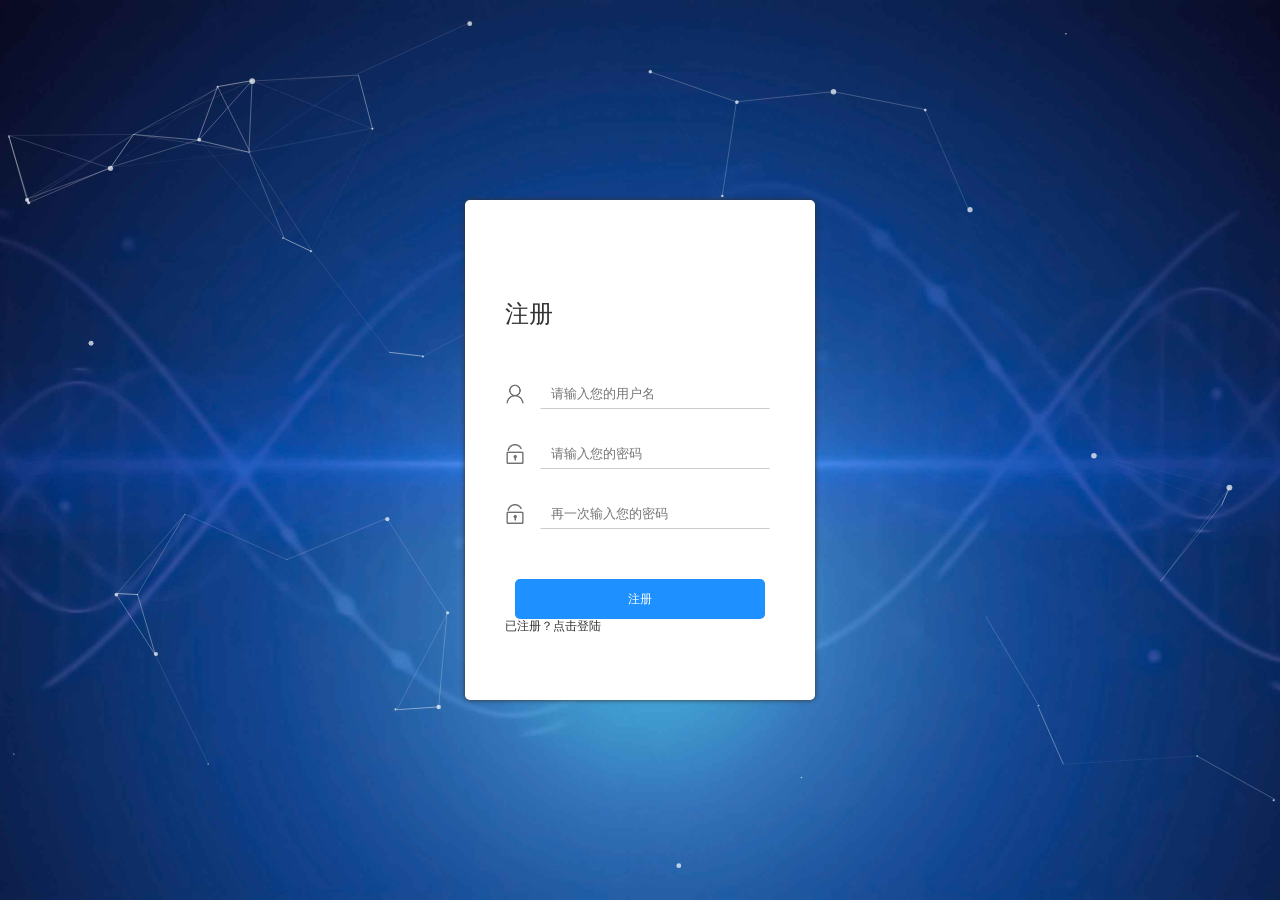
<file: out/artifacts/StudentAdmin_war_exploded/register.html>
<!DOCTYPE html>
<html lang="en">
<head>
    <meta charset="utf-8">
    <title>注册</title>
    <meta name="description" content="particles.js is a lightweight JavaScript library for creating particles.">
    <meta name="author" content="Vincent Garreau" />
    <meta name="viewport" content="width=device-width, initial-scale=1.0, minimum-scale=1.0, maximum-scale=1.0, user-scalable=no">
    <link rel="stylesheet" media="screen" href="css/style.css">
    <link rel="stylesheet" type="text/css" href="css/reset.css"/>
    <script  src="./js/jquery-3.4.1.min.js"></script>
</head>
<body>
<div id="particles-js">
    <div class="login">
        <div class="login-top">
            注册
        </div>
        <div class="login-center clearfix">
            <div class="login-center-img"><img src="img/name.png"/></div>
            <div class="login-center-input">
                <input id="username" type="text" name="username" value="" placeholder="请输入您的用户名" onfocus="this.placeholder=''" onblur="this.placeholder='请输入您的用户名'"/>
                <div class="login-center-input-text">用户名</div>
            </div>
        </div>
        <div class="login-center clearfix">
            <div class="login-center-img"><img src="img/password.png"/></div>
            <div class="login-center-input">
                <input id="password" type="password" name="password" value="" placeholder="请输入您的密码" onfocus="this.placeholder=''" onblur="this.placeholder='请输入您的密码'"/>
                <div class="login-center-input-text">密码</div>
            </div>
        </div>
        <div class="login-center clearfix">
            <div class="login-center-img"><img src="img/password.png"/></div>
            <div class="login-center-input">
                <input id="password2" type="password" name="password" value="" placeholder="再一次输入您的密码" onfocus="this.placeholder=''" onblur="this.placeholder='请输入您的密码'"/>
                <div class="login-center-input-text">密码</div>
            </div>
        </div>
        <div class="login-button" id="submit">
            注册
        </div>
        <div>
            <a href="index.html"class="login-center" style="text-align: center ;top: 50px">已注册？点击登陆</a>
        </div>
    </div>
    <div class="sk-rotating-plane"></div>
</div>
<script src="js/particles.min.js"></script>
<script src="js/app.js"></script>
<script src="js/page_jump.js"></script>
<script>
    console.log("hh")
    $("#submit").click(function (){
        console.log($("#username").val())
        if ($("#username").val()!=""&&($("#password").val()!="")&&$("#password2").val()!=""){
            if ($("#password").val()==$("#password2").val()){
                checkUser()
            }
            else{
                alert("两次密码不同，请重新输入");
                $("#password").val("");
                $("#password2").val("");
            }
        }
        else{
            alert("信息不能为空");
        }
    })
    function checkUser(){
        $.ajax({
            url:"GetUserServlet",
            type:"POST",
            data:{
                "userName":$("#username").val(),
            },
            success:function (data) {
                var parse = JSON.parse(data);
                if (parse["result"]=="ok"){
                    alert("用户名已存在，请重新输入")
                    $("#userName").val="";
                }else{
                    register()
                }
            },error:function () {
                console.log("login_error")
            }
        })
    }
    function register(){
        $.ajax({
            url:"RegisterServlet",
            type:"POST",
            data:{
                "username":$("#username").val(),
                "password":$("#password").val()
            },
            success:function (data) {
                var parse = JSON.parse(data);
                console.log(parse)
                if (parse["result"]=="ok"){
                    success_alert()
                    window.location.href="index.html";
                }else{
                    alert("注册失败，请重新输入")
                }
            },error:function () {
                console.log("login_error")
            }
        })
    }

</script>
</body>
</html>
</file>
<file: out/artifacts/StudentAdmin_war_exploded/css/style.css>
html,body{ 
	width:100%;
	height:100%;
}

canvas{
  display:block;
  vertical-align:bottom;
}

.count-particles{
  background: #000022;
  position: absolute;
  top: 48px;
  left: 0;
  width: 80px;
  color: #13E8E9;
  font-size: .8em;
  text-align: left;
  text-indent: 4px;
  line-height: 14px;
  padding-bottom: 2px;
  font-family: Helvetica, Arial, sans-serif;
  font-weight: bold;
}

.js-count-particles{
  font-size: 1.1em;
}

#stats,
.count-particles{
  -webkit-user-select: none;
  margin-top: 5px;
  margin-left: 5px;
}

#stats{
  border-radius: 3px 3px 0 0;
  overflow: hidden;
}

.count-particles{
  border-radius: 0 0 3px 3px;
}


#particles-js{
	width: 100%;
	height: 100%;
	position: relative;
	background-image: url(../img/bg.jpg);
	background-position: 50% 50%;
	background-size: cover;
	background-repeat: no-repeat;
	margin-left: auto;
	margin-right: auto;
}

.sk-rotating-plane {
	display: none;
    width: 80px;
    height: 80px;
    margin: auto;
    background-color: white;
    -webkit-animation: sk-rotating-plane 1.2s infinite ease-in-out;
    animation: sk-rotating-plane 1.2s infinite ease-in-out;
    z-index: 1;
    position: absolute;
    top: 50%;
    left: 50%;
    margin-left: -40px;
    margin-top: -80px;
}
.sk-rotating-plane.active{display: block;}

@keyframes sk-rotating-plane{
	0% {
	    -webkit-transform: perspective(120px) rotateX(0deg) rotateY(0deg);
	    transform: perspective(120px) rotateX(0deg) rotateY(0deg);
	}
	50% {
	    -webkit-transform: perspective(120px) rotateX(-180.1deg) rotateY(0deg);
	    transform: perspective(120px) rotateX(-180.1deg) rotateY(0deg);
	}
	100% {
	    -webkit-transform: perspective(120px) rotateX(-180deg) rotateY(-179.9deg);
	    transform: perspective(120px) rotateX(-180deg) rotateY(-179.9deg);
	}
}

@keyframes login-small{
	0%{
		transform: scale(1);-moz-transform: scale(1);	/* Firefox 4 */-webkit-transform: scale(1);	/* Safari 和 Chrome */-o-transform: scale(1);	/* Opera */-ms-transform:scale(1); 	/* IE 9 */
	}
	100%{
		transform: scale(0.2);-moz-transform: scale(0.1);	/* Firefox 4 */-webkit-transform: scale(0.2);	/* Safari 和 Chrome */-o-transform: scale(0.1);	/* Opera */-ms-transform:scale(0.1); 	/* IE 9 */
	}
}

.login{z-index: 2;position:absolute;width: 350px;border-radius: 5px;height: 500px;background: white;box-shadow: 0px 0px 5px #333333;top: 50%;left: 50%;margin-top: -250px;margin-left: -175px;transition: all 1s;-moz-transition: all 1s;	/* Firefox 4 */-webkit-transition: all 1s;	/* Safari 和 Chrome */-o-transition: all 1s;	/* Opera */}
.login-top{font-size: 24px;margin-top: 100px;padding-left: 40px;box-sizing: border-box;color: #333333;margin-bottom: 50px;}
.login-center{width: 100%;box-sizing: border-box;padding: 0 40px;margin-bottom: 30px;}
.login-center-img{width: 20px;height: 20px;float: left;margin-top: 5px;}
.login-center-img>img{width: 100%;}
.login-center-input{float: left;width: 230px;margin-left: 15px;height: 30px;position: relative;}
.login-center-input input{z-index: 2;transition: all 0.5s;padding-left: 10px;color: #333333;width: 100%;height: 30px;border: 0;border-bottom: 1px solid #cccccc;border-top: 1px solid #ffffff;border-left: 1px solid #ffffff;border-right: 1px solid #ffffff;box-sizing: border-box;outline: none;position: relative;}
.login-center-input input:focus{border: 1px solid dodgerblue;}
.login-center-input-text{background: white;padding: 0 5px;position: absolute;z-index: 0;opacity: 0;height: 20px;top: 50%;margin-top: -10px;font-size: 14px;left: 5px;color: dodgerblue;line-height: 20px;transition: all 0.5s;-moz-transition: all 0.5s;	/* Firefox 4 */-webkit-transition: all 0.5s;	/* Safari 和 Chrome */-o-transition: all 0.5s;	/* Opera */}
.login-center-input input:focus~.login-center-input-text{top: 0;z-index: 3;opacity: 1;margin-top: -15px;}
.login.active{-webkit-animation: login-small 0.8s ; animation: login-small 0.8s ;animation-fill-mode:forwards;-webkit-animation-fill-mode:forwards}
.login-button{cursor: pointer;width: 250px;text-align: center;height: 40px;line-height: 40px;background-color: dodgerblue;border-radius: 5px;margin: 0 auto;margin-top: 50px;color: white;}
</file>
